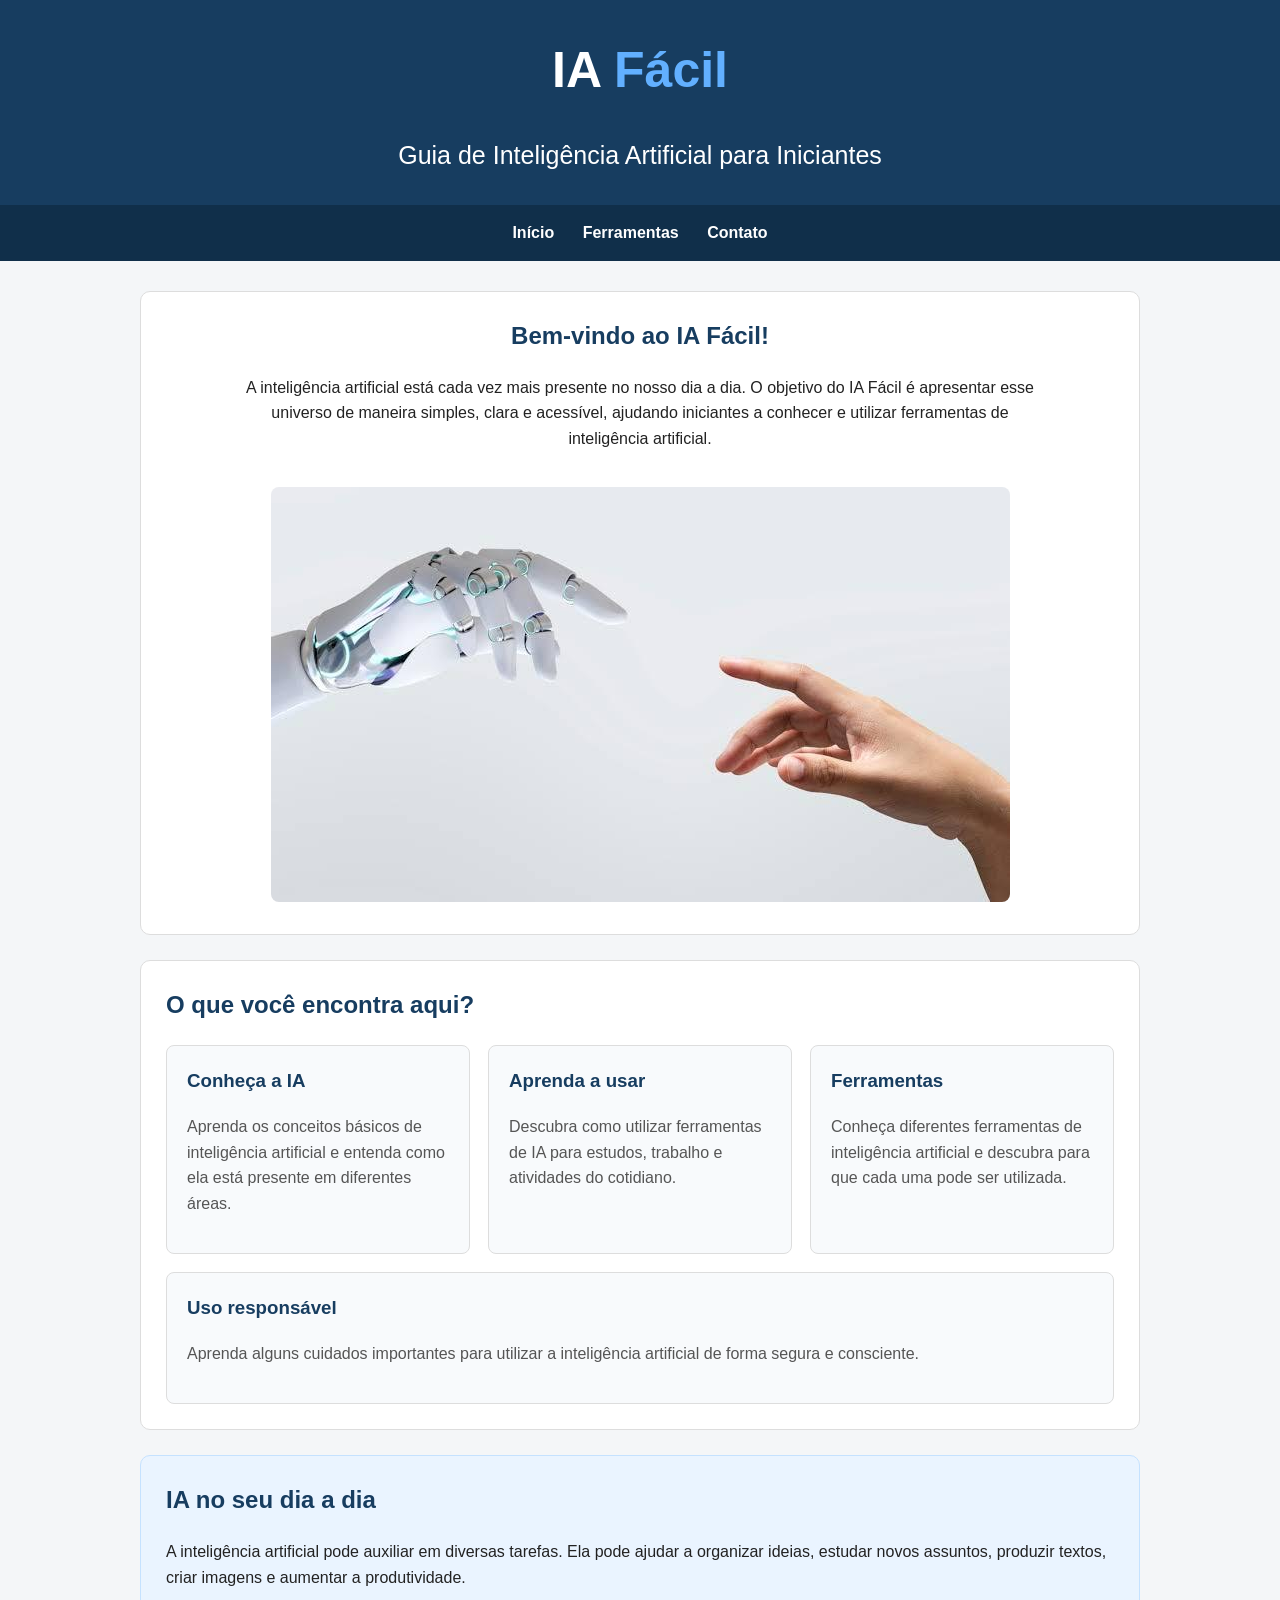
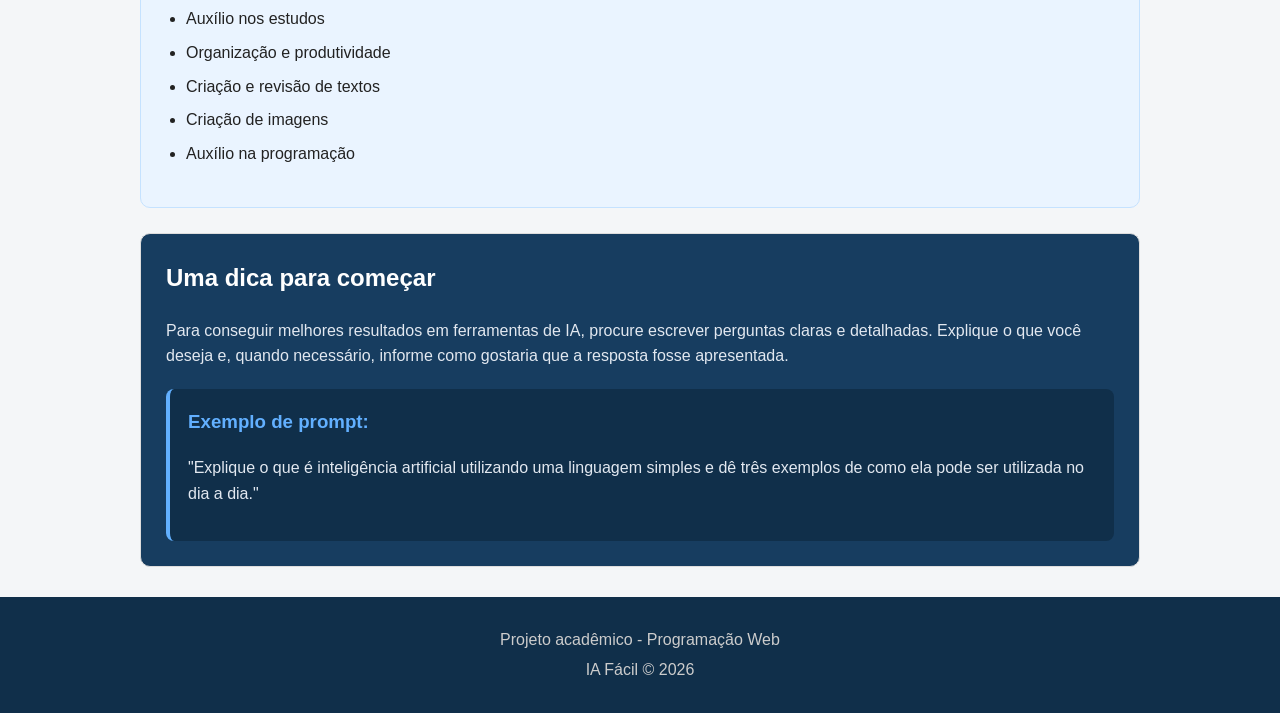
<file: index.html>
<!DOCTYPE html>
<html lang="pt-BR">

<head>
    <meta charset="UTF-8">
    <meta name="viewport" content="width=device-width, initial-scale=1.0">

    <title>IA Fácil - Guia de Inteligência Artificial</title>

    <link rel="stylesheet" href="css/style.css">
</head>

<body>

    <header>

        <div class="cabecalho">

            <h1><a href="index.html">IA <span>Fácil</span></a></h1>

            <p>
                Guia de Inteligência Artificial para Iniciantes
            </p>

        </div>

        <nav>

            <a href="index.html">Início</a>
            <a href="servicos.html">Ferramentas</a>
            <a href="contato.html">Contato</a>

        </nav>

    </header>


    <main>

        <section class="apresentacao">

            <h2>Bem-vindo ao IA Fácil!</h2>

            <p>
                A inteligência artificial está cada vez mais presente
                no nosso dia a dia. O objetivo do IA Fácil é apresentar
                esse universo de maneira simples, clara e acessível,
                ajudando iniciantes a conhecer e utilizar ferramentas
                de inteligência artificial.
            </p>

            <img src="img/portal.jpg"
                alt="Mão robótica e mão humana se aproximando, representando a conexão entre inteligência artificial e pessoas">

        </section>


        <section>

            <h2>O que você encontra aqui?</h2>

            <div class="cards">

                <article class="card">

                    <h3>Conheça a IA</h3>

                    <p>
                        Aprenda os conceitos básicos de inteligência
                        artificial e entenda como ela está presente
                        em diferentes áreas.
                    </p>

                </article>


                <article class="card">

                    <h3>Aprenda a usar</h3>

                    <p>
                        Descubra como utilizar ferramentas de IA
                        para estudos, trabalho e atividades do
                        cotidiano.
                    </p>

                </article>


                <article class="card">

                    <h3>Ferramentas</h3>

                    <p>
                        Conheça diferentes ferramentas de inteligência
                        artificial e descubra para que cada uma pode
                        ser utilizada.
                    </p>

                </article>


                <article class="card">

                    <h3>Uso responsável</h3>

                    <p>
                        Aprenda alguns cuidados importantes para
                        utilizar a inteligência artificial de forma
                        segura e consciente.
                    </p>

                </article>

            </div>

        </section>


        <section class="destaque">

            <h2>IA no seu dia a dia</h2>

            <p>
                A inteligência artificial pode auxiliar em diversas
                tarefas. Ela pode ajudar a organizar ideias, estudar
                novos assuntos, produzir textos, criar imagens e
                aumentar a produtividade.
            </p>

            <ul>
                <li>Auxílio nos estudos</li>
                <li>Organização e produtividade</li>
                <li>Criação e revisão de textos</li>
                <li>Criação de imagens</li>
                <li>Auxílio na programação</li>
            </ul>

        </section>


        <section class="prompts">

            <h2>Uma dica para começar</h2>

            <p>
                Para conseguir melhores resultados em ferramentas
                de IA, procure escrever perguntas claras e detalhadas.
                Explique o que você deseja e, quando necessário,
                informe como gostaria que a resposta fosse apresentada.
            </p>

            <div class="exemplo">

                <h3>Exemplo de prompt:</h3>

                <p>
                    "Explique o que é inteligência artificial utilizando
                    uma linguagem simples e dê três exemplos de como
                    ela pode ser utilizada no dia a dia."
                </p>

            </div>

        </section>

    </main>


    <footer>

        <p>
            Projeto acadêmico - Programação Web
        </p>

        <p>
            IA Fácil &copy; 2026
        </p>

    </footer>

</body>

</html>
</file>
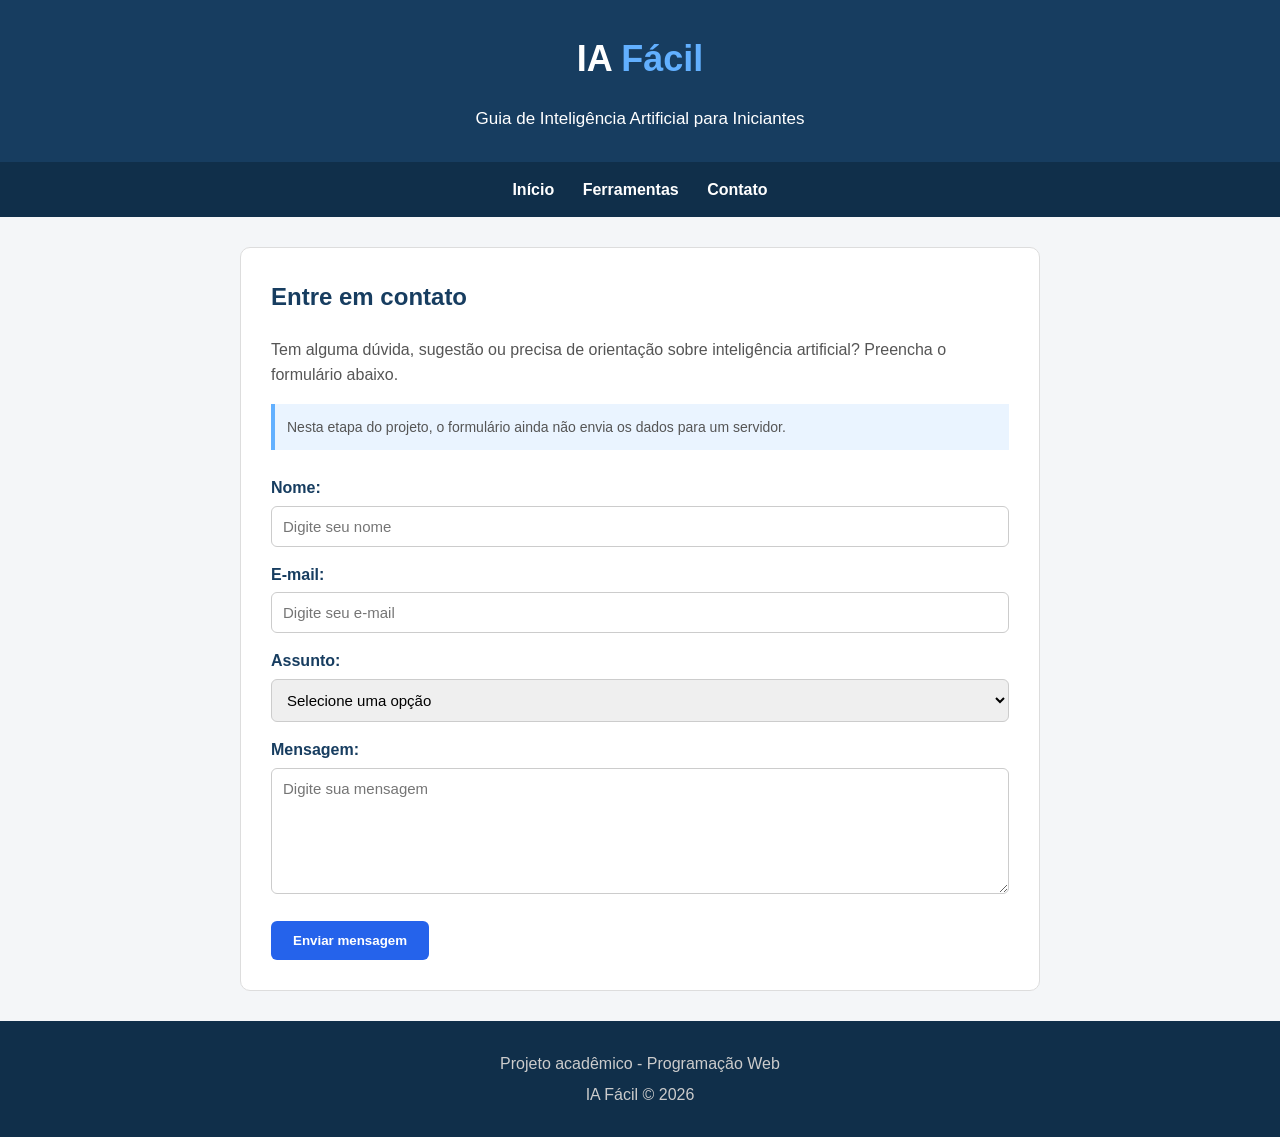
<file: contato.html>
<!DOCTYPE html>
<html lang="pt-BR">

<head>

    <meta charset="UTF-8">

    <meta name="viewport" content="width=device-width, initial-scale=1.0">

    <title>IA Fácil - Contato</title>

    <link rel="stylesheet" href="css/style_contato.css">

</head>


<body>

    <header>

        <div class="cabecalho">

            <h1><a href="index.html">IA <span>Fácil</span></a></h1>

            <p>
                Guia de Inteligência Artificial para Iniciantes
            </p>

        </div>


        <nav>

            <a href="index.html">Início</a>

            <a href="servicos.html">Ferramentas</a>

            <a href="contato.html">Contato</a>

        </nav>

    </header>


    <main>

        <section class="contato">

            <h2>Entre em contato</h2>

            <p>
                Tem alguma dúvida, sugestão ou precisa de orientação
                sobre inteligência artificial? Preencha o formulário
                abaixo.
            </p>

            <p class="aviso">
                Nesta etapa do projeto, o formulário ainda não envia
                os dados para um servidor.
            </p>


            <form>

                <label for="nome">
                    Nome:
                </label>

                <input
                    type="text"
                    id="nome"
                    name="nome"
                    placeholder="Digite seu nome"
                    required
                >


                <label for="email">
                    E-mail:
                </label>

                <input
                    type="email"
                    id="email"
                    name="email"
                    placeholder="Digite seu e-mail"
                    required
                >


                <label for="assunto">
                    Assunto:
                </label>

                <select
                    id="assunto"
                    name="assunto"
                    required
                >

                    <option value="">
                        Selecione uma opção
                    </option>

                    <option value="duvida">
                        Dúvida sobre IA
                    </option>

                    <option value="ferramenta">
                        Dúvida sobre ferramenta
                    </option>

                    <option value="sugestao">
                        Sugestão
                    </option>

                    <option value="outro">
                        Outro assunto
                    </option>

                </select>


                <label for="mensagem">
                    Mensagem:
                </label>

                <textarea
                    name="mensagem"
                    id="mensagem"
                    rows="6"
                    placeholder="Digite sua mensagem"
                    required
                ></textarea>


                <button type="submit">
                    Enviar mensagem
                </button>

            </form>

        </section>

    </main>


    <footer>

        <p>
            Projeto acadêmico - Programação Web
        </p>

        <p>
            IA Fácil &copy; 2026
        </p>

    </footer>

</body>

</html>
</file>
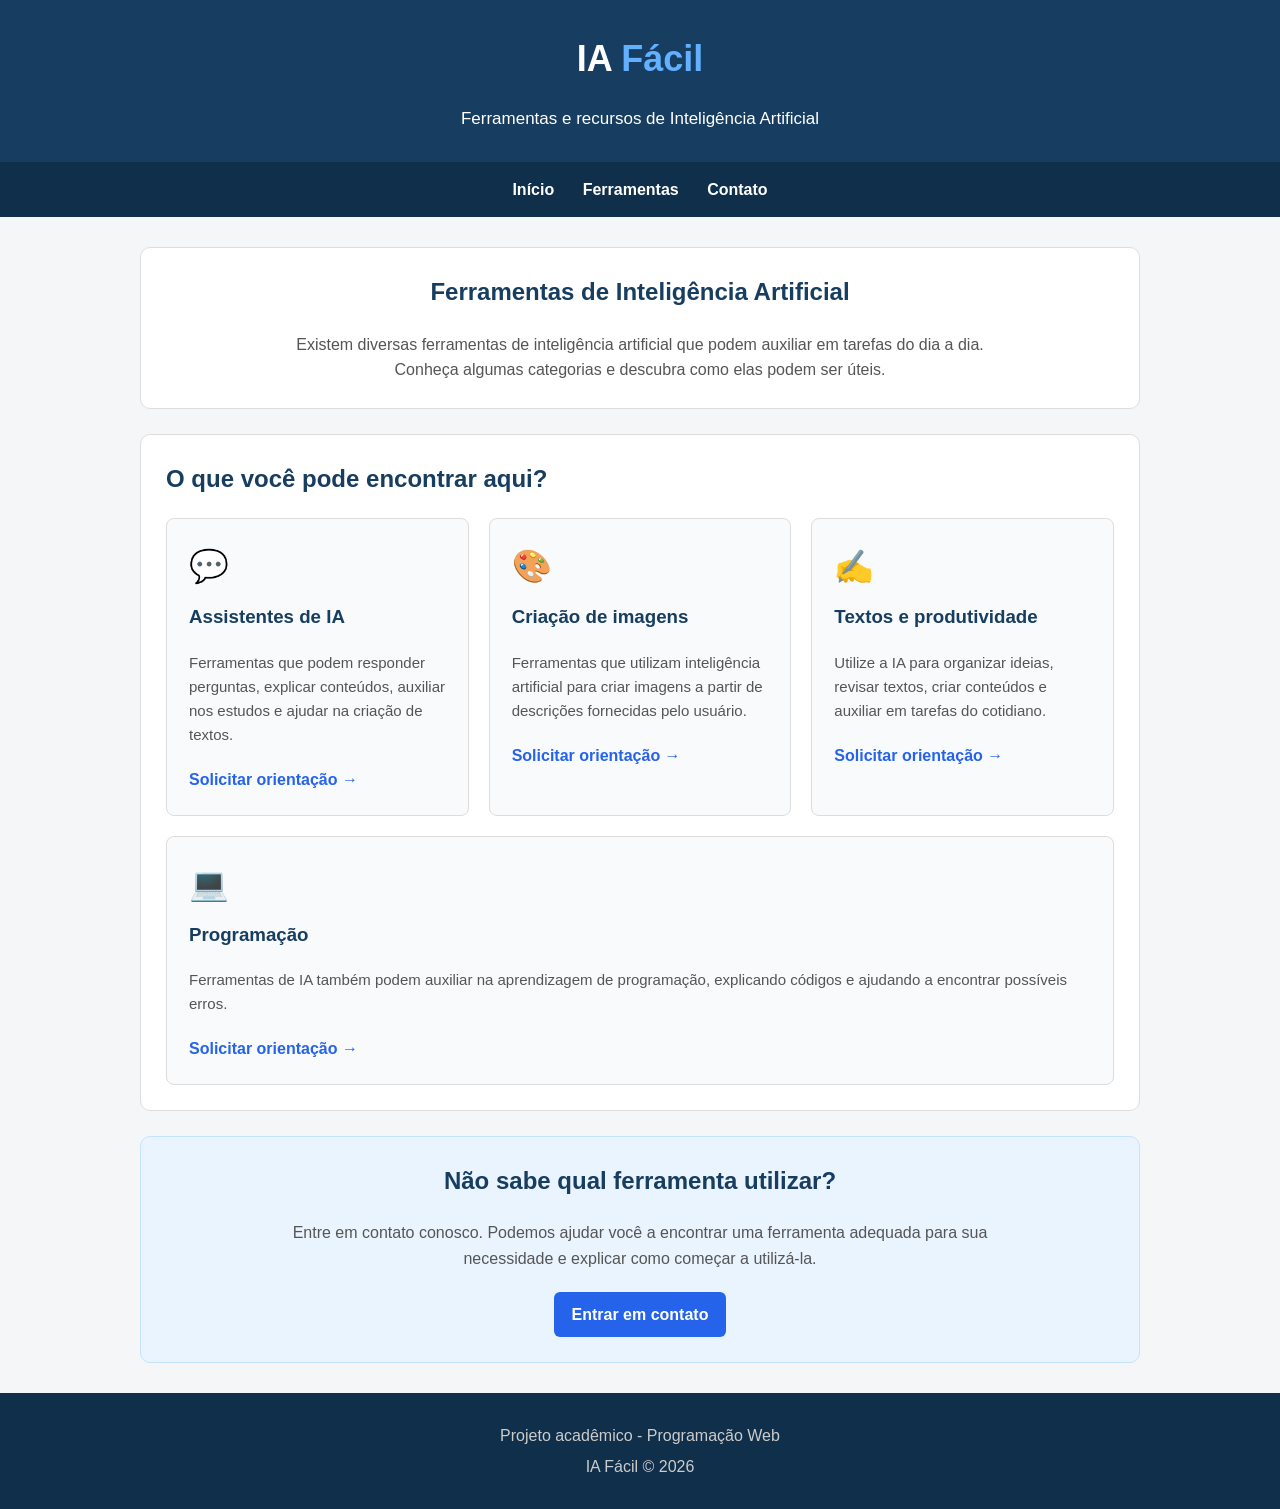
<file: servicos.html>
<!DOCTYPE html>
<html lang="pt-BR">

<head>

    <meta charset="UTF-8">

    <meta name="viewport" content="width=device-width, initial-scale=1.0">

    <title>IA Fácil - Ferramentas</title>

    <link rel="stylesheet" href="css/style_servicos.css">

</head>


<body>

    <header>

        <div class="cabecalho">

            <h1><a href="index.html">IA <span>Fácil</span></a></h1>

            <p>
                Ferramentas e recursos de Inteligência Artificial
            </p>

        </div>


        <nav>

            <a href="index.html">Início</a>

            <a href="servicos.html">Ferramentas</a>

            <a href="contato.html">Contato</a>

        </nav>

    </header>


    <main>

        <section class="introducao">

            <h2>Ferramentas de Inteligência Artificial</h2>

            <p>
                Existem diversas ferramentas de inteligência artificial
                que podem auxiliar em tarefas do dia a dia. Conheça
                algumas categorias e descubra como elas podem ser úteis.
            </p>

        </section>


        <section>

            <h2>O que você pode encontrar aqui?</h2>


            <div class="servicos">


                <article class="servico">

                    <div class="icone" aria-hidden="true">
                        💬
                    </div>

                    <h3>Assistentes de IA</h3>

                    <p>
                        Ferramentas que podem responder perguntas,
                        explicar conteúdos, auxiliar nos estudos e
                        ajudar na criação de textos.
                    </p>

                    <a href="contato.html">
                        Solicitar orientação →
                    </a>

                </article>


                <article class="servico">

                    <div class="icone" aria-hidden="true">
                        🎨
                    </div>

                    <h3>Criação de imagens</h3>

                    <p>
                        Ferramentas que utilizam inteligência artificial
                        para criar imagens a partir de descrições
                        fornecidas pelo usuário.
                    </p>

                    <a href="contato.html">
                        Solicitar orientação →
                    </a>

                </article>


                <article class="servico">

                    <div class="icone" aria-hidden="true">
                        ✍️
                    </div>

                    <h3>Textos e produtividade</h3>

                    <p>
                        Utilize a IA para organizar ideias, revisar
                        textos, criar conteúdos e auxiliar em tarefas
                        do cotidiano.
                    </p>

                    <a href="contato.html">
                        Solicitar orientação →
                    </a>

                </article>


                <article class="servico">

                    <div class="icone" aria-hidden="true">
                        💻
                    </div>

                    <h3>Programação</h3>

                    <p>
                        Ferramentas de IA também podem auxiliar na
                        aprendizagem de programação, explicando códigos
                        e ajudando a encontrar possíveis erros.
                    </p>

                    <a href="contato.html">
                        Solicitar orientação →
                    </a>

                </article>


            </div>

        </section>


        <section class="destaque">

            <h2>Não sabe qual ferramenta utilizar?</h2>

            <p>
                Entre em contato conosco. Podemos ajudar você a
                encontrar uma ferramenta adequada para sua necessidade
                e explicar como começar a utilizá-la.
            </p>

            <a href="contato.html" class="botao">
                Entrar em contato
            </a>

        </section>

    </main>


    <footer>

        <p>
            Projeto acadêmico - Programação Web
        </p>

        <p>
            IA Fácil &copy; 2026
        </p>

    </footer>

</body>

</html>
</file>
<file: css/style.css>
/* Configurações gerais */

body {
    font-family: Arial, sans-serif;

    margin: 0;

    background-color: #f4f6f8;

    color: #222222;

    line-height: 1.6;
}


/* Cabeçalho */

header {
    background-color: #173d60;

    color: white;

    text-align: center;
}

.cabecalho {
    padding: 30px 20px;
}

.cabecalho h1 {
    margin: 0;

    font-size: 50px;
}

.cabecalho h1 span {
    color: #62b0ff;
}

.cabecalho h1 a {
    color: inherit;

    text-decoration: none;
}

.cabecalho p {
    margin-bottom: 0;

    font-size: 25px;
}


/* Menu */

nav {
    background-color: #102f4a;

    padding: 15px;
}

nav a {
    color: white;

    text-decoration: none;

    font-weight: bold;

    margin: 0 12px;
}

nav a:hover {
    color: #62b0ff;
}


/* Conteúdo principal */

main {
    width: 90%;

    max-width: 1000px;

    margin: 30px auto;
}


/* Seções */

section {
    background-color: white;

    padding: 25px;

    margin-bottom: 25px;

    border: 1px solid #dddddd;

    border-radius: 10px;
}

section h2 {
    color: #173d60;

    margin-top: 0;
}


/* Apresentação */

.apresentacao {
    text-align: center;
}

.apresentacao p {
    max-width: 800px;

    margin: 0 auto 20px;
}

.apresentacao img {
    max-width: 100%;

    height: auto;

    border-radius: 8px;

    margin-top: 15px;
}


/* Cards */

.cards {
    display: flex;

    flex-wrap: wrap;

    gap: 18px;
}

.card {
    flex: 1;

    min-width: 200px;

    padding: 20px;

    border: 1px solid #dddddd;

    border-radius: 8px;

    background-color: #f8fafc;
}

.card h3 {
    color: #173d60;

    margin-top: 0;
}

.card p {
    color: #555555;
}

.card:hover {
    border-color: #62b0ff;

    box-shadow: 0 3px 8px #dddddd;
}


/* Seção de destaque */

.destaque {
    background-color: #eaf4ff;

    border-color: #c5e2ff;
}

.destaque ul {
    padding-left: 20px;
}

.destaque li {
    margin-bottom: 8px;
}


/* Seção de prompts */

.prompts {
    background-color: #173d60;

    color: white;
}

.prompts h2 {
    color: white;
}

.prompts p {
    color: #e2e8f0;
}

.exemplo {
    background-color: #102f4a;

    padding: 18px;

    margin-top: 20px;

    border-radius: 8px;

    border-left: 4px solid #62b0ff;
}

.exemplo h3 {
    color: #62b0ff;

    margin-top: 0;
}


/* Rodapé */

footer {
    background-color: #102f4a;

    color: #cccccc;

    text-align: center;

    padding: 25px;

    margin-top: 30px;
}

footer p {
    margin: 5px;
}


/* Responsividade */

@media (max-width: 600px) {

    .cabecalho h1 {
        font-size: 30px;
    }

    nav a {
        display: block;

        margin: 8px;
    }

    main {
        width: 90%;
    }

    .cards {
        flex-direction: column;
    }

    section {
        padding: 20px;
    }

}
</file>
<file: css/style_contato.css>
/* Configurações gerais */

body {
    font-family: Arial, sans-serif;

    margin: 0;

    background-color: #f4f6f8;

    color: #222222;

    line-height: 1.6;
}


/* Cabeçalho */

header {
    background-color: #173d60;

    color: white;

    text-align: center;
}

.cabecalho {
    padding: 30px 20px;
}

.cabecalho h1 {
    margin: 0;

    font-size: 36px;
}

.cabecalho h1 span {
    color: #62b0ff;
}

.cabecalho h1 a {
    color: inherit;

    text-decoration: none;
}

.cabecalho p {
    margin-bottom: 0;

    font-size: 17px;
}


/* Menu */

nav {
    background-color: #102f4a;

    padding: 15px;
}

nav a {
    color: white;

    text-decoration: none;

    font-weight: bold;

    margin: 0 12px;
}

nav a:hover {
    color: #62b0ff;
}


/* Conteúdo */

main {
    width: 90%;

    max-width: 800px;

    margin: 30px auto;
}


/* Área de contato */

.contato {
    background-color: white;

    padding: 30px;

    border: 1px solid #dddddd;

    border-radius: 10px;
}

.contato h2 {
    color: #173d60;

    margin-top: 0;
}

.contato > p {
    color: #555555;
}


/* Aviso */

.aviso {
    background-color: #eaf4ff;

    border-left: 4px solid #62b0ff;

    padding: 12px;

    font-size: 14px;
}


/* Formulário */

form {
    margin-top: 25px;
}

label {
    display: block;

    margin-top: 15px;

    margin-bottom: 5px;

    font-weight: bold;

    color: #173d60;
}

input,
select,
textarea {
    width: 100%;

    padding: 11px;

    box-sizing: border-box;

    border: 1px solid #cccccc;

    border-radius: 6px;

    font-family: Arial, sans-serif;

    font-size: 15px;
}

input:focus,
select:focus,
textarea:focus {
    outline: none;

    border-color: #62b0ff;
}


/* Botão */

button {
    margin-top: 20px;

    padding: 12px 22px;

    background-color: #2563eb;

    color: white;

    border: none;

    border-radius: 6px;

    font-weight: bold;

    cursor: pointer;
}

button:hover {
    background-color: #173d60;
}


/* Rodapé */

footer {
    background-color: #102f4a;

    color: #cccccc;

    text-align: center;

    padding: 25px;

    margin-top: 30px;
}

footer p {
    margin: 5px;
}


/* Responsividade */

@media (max-width: 600px) {

    .cabecalho h1 {
        font-size: 30px;
    }

    nav a {
        display: block;

        margin: 8px;
    }

    main {
        width: 90%;
    }

    .contato {
        padding: 20px;
    }

}
</file>
<file: css/style_servicos.css>
/* Configurações gerais */

body {
    font-family: Arial, sans-serif;

    margin: 0;

    background-color: #f4f6f8;

    color: #222222;

    line-height: 1.6;
}


/* Cabeçalho */

header {
    background-color: #173d60;

    color: white;

    text-align: center;
}

.cabecalho {
    padding: 30px 20px;
}

.cabecalho h1 {
    margin: 0;

    font-size: 36px;
}

.cabecalho h1 span {
    color: #62b0ff;
}

.cabecalho h1 a {
    color: inherit;

    text-decoration: none;
}

.cabecalho p {
    margin-bottom: 0;

    font-size: 17px;
}


/* Menu */

nav {
    background-color: #102f4a;

    padding: 15px;
}

nav a {
    color: white;

    text-decoration: none;

    font-weight: bold;

    margin: 0 12px;
}

nav a:hover {
    color: #62b0ff;
}


/* Conteúdo */

main {
    width: 90%;

    max-width: 1000px;

    margin: 30px auto;
}


/* Seções */

section {
    background-color: white;

    padding: 25px;

    margin-bottom: 25px;

    border: 1px solid #dddddd;

    border-radius: 10px;
}

section h2 {
    color: #173d60;

    margin-top: 0;
}


/* Introdução */

.introducao {
    text-align: center;
}

.introducao p {
    max-width: 750px;

    margin: auto;

    color: #555555;
}


/* Cards dos serviços */

.servicos {
    display: flex;

    flex-wrap: wrap;

    gap: 20px;
}

.servico {
    flex: 1;

    min-width: 200px;

    padding: 22px;

    background-color: #f8fafc;

    border: 1px solid #dddddd;

    border-radius: 8px;
}

.servico:hover {
    border-color: #62b0ff;

    box-shadow: 0 3px 8px #dddddd;
}

.icone {
    font-size: 32px;

    margin-bottom: 10px;
}

.servico h3 {
    color: #173d60;

    margin-top: 0;
}

.servico p {
    color: #555555;

    font-size: 15px;

    margin-bottom: 20px;
}

.servico a {
    color: #2563eb;

    text-decoration: none;

    font-weight: bold;
}

.servico a:hover {
    color: #173d60;
}


/* Área de destaque */

.destaque {
    background-color: #eaf4ff;

    border-color: #c5e2ff;

    text-align: center;
}

.destaque p {
    max-width: 700px;

    margin: 0 auto 20px;

    color: #555555;
}

.botao {
    display: inline-block;

    background-color: #2563eb;

    color: white;

    padding: 10px 18px;

    border-radius: 6px;

    text-decoration: none;

    font-weight: bold;
}

.botao:hover {
    background-color: #173d60;
}


/* Rodapé */

footer {
    background-color: #102f4a;

    color: #cccccc;

    text-align: center;

    padding: 25px;

    margin-top: 30px;
}

footer p {
    margin: 5px;
}


/* Responsividade */

@media (max-width: 600px) {

    .cabecalho h1 {
        font-size: 30px;
    }

    nav a {
        display: block;

        margin: 8px;
    }

    .servicos {
        flex-direction: column;
    }

    main {
        width: 90%;
    }

    section {
        padding: 20px;
    }

}
</file>
